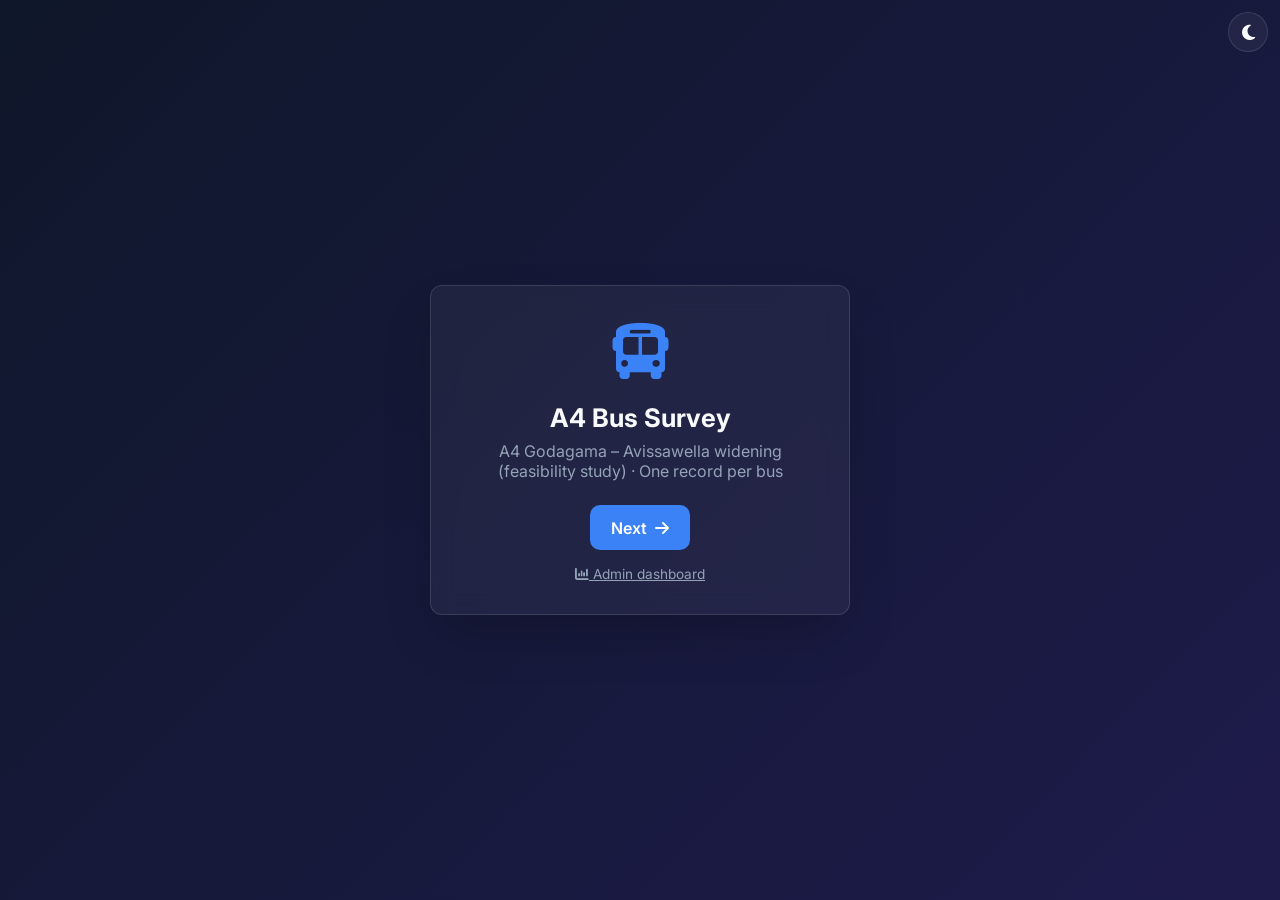
<file: index.html>
<!DOCTYPE html>
<html lang="en">
<head>
    <meta charset="UTF-8">
    <meta name="viewport" content="width=device-width, initial-scale=1.0, viewport-fit=cover">
    <title>A4 Bus Survey</title>
    <link href="https://fonts.googleapis.com/css2?family=Inter:wght@400;500;600;700;800&display=swap" rel="stylesheet">
    <link rel="stylesheet" href="https://cdnjs.cloudflare.com/ajax/libs/font-awesome/6.4.0/css/all.min.css">
    <link rel="stylesheet" href="style.css">
    <link rel="manifest" href="manifest.json">
    <link rel="icon" type="image/png" sizes="32x32" href="icons/favicon-32.png">
    <link rel="apple-touch-icon" href="icons/apple-touch-icon.png">
    <meta name="theme-color" content="#0f172a">
    <meta name="apple-mobile-web-app-capable" content="yes">
</head>
<body>

    <button id="theme-toggle" class="theme-btn" title="Toggle theme" aria-label="Toggle theme">
        <i class="fa-solid fa-moon"></i>
    </button>

    <div id="app-container">

        <!-- Screen 1: Welcome -->
        <section id="screen-welcome" class="screen active">
            <div class="card">
                <div class="icon-container"><i class="fa-solid fa-bus"></i></div>
                <h1 class="title">A4 Bus Survey</h1>
                <p class="subtitle">One record per bus</p>
                <button id="btn-next" class="btn-primary pulse-anim">Next <i class="fa-solid fa-arrow-right"></i></button>
                <a href="admin.html" class="btn-link admin-link"><i class="fa-solid fa-chart-column"></i> Admin dashboard</a>
            </div>
        </section>

        <!-- Screen 2: Shift setup -->
        <section id="screen-setup" class="screen">
            <div class="card">
                <h2 class="title">Shift Setup</h2>
                <div class="form-group">
                    <label for="surveyor-name"><i class="fa-solid fa-user"></i> Recorder (enumerator)</label>
                    <input type="text" id="surveyor-name" placeholder="Enter your name" autocomplete="off">
                </div>
                <div class="form-group">
                    <label><i class="fa-solid fa-location-dot"></i> Survey station</label>
                    <div id="station-list" class="chips station-list" role="radiogroup" aria-label="Survey station"></div>
                    <p id="station-gps" class="setup-note station-gps"><i class="fa-solid fa-location-crosshairs"></i> Finding your position to show the nearest station…</p>
                </div>
                <button id="btn-start" class="btn-primary w-full btn-disabled" disabled>Start Shift <i class="fa-solid fa-play"></i></button>
                <button id="btn-export-setup" class="btn-link" type="button"><i class="fa-solid fa-download"></i> Export Local Backup</button>
            </div>
        </section>

        <!-- Screen 3: Bus records -->
        <section id="screen-survey" class="screen survey-screen">
            <header class="topbar">
                <div class="session-info">
                    <span class="chip chip-strong"><i class="fa-solid fa-user"></i> <b id="info-name">-</b></span>
                    <span class="chip" title="Survey station"><i class="fa-solid fa-location-dot"></i> <b id="info-station">-</b></span>
                    <span id="gps-chip" class="chip gps-chip wait" title="Saved with each record"><i class="fa-solid fa-location-crosshairs"></i> <span class="gps-text">GPS searching…</span></span>
                </div>
                <div class="header-actions">
                    <span id="sync-status" class="sync-status"><span class="dot"></span><span class="sync-text">Online</span></span>
                    <span class="chip" title="Buses recorded in this shift"><i class="fa-solid fa-bus"></i> <b id="count-session">0</b></span>
                    <button id="btn-undo" class="icon-btn" title="Delete the last saved bus"><i class="fa-solid fa-rotate-left"></i><span class="hide-sm">Undo</span></button>
                    <button id="btn-export" class="icon-btn" title="Export local backup"><i class="fa-solid fa-download"></i></button>
                    <button id="btn-end" class="icon-btn danger" title="End shift"><i class="fa-solid fa-flag-checkered"></i><span class="hide-sm">End</span></button>
                </div>
            </header>

            <main class="form-scroll" id="form-scroll">
                <div class="interview-form">
                    <form id="bus-form" class="interview-form" novalidate autocomplete="off"></form>
                </div>
            </main>

            <footer class="save-bar">
                <span id="progress" class="progress">0 answered</span>
                <button id="btn-clear" class="btn-secondary" type="button"><i class="fa-solid fa-eraser"></i> Clear</button>
                <button id="btn-save" class="btn-primary" type="button"><i class="fa-solid fa-floppy-disk"></i> Save bus</button>
            </footer>
        </section>
    </div>

    <!-- Modal (confirm / summary / add route) -->
    <div id="modal" class="modal hidden" role="dialog" aria-modal="true" aria-labelledby="modal-title">
        <div class="modal-card">
            <h3 id="modal-title"></h3>
            <div id="modal-body"></div>
            <div class="modal-actions">
                <button id="modal-cancel" class="btn-secondary">Cancel</button>
                <button id="modal-ok" class="btn-primary">OK</button>
            </div>
        </div>
    </div>

    <div id="toast-container" aria-live="polite"></div>

    <script>
        if ('serviceWorker' in navigator) {
            window.addEventListener('load', () => {
                navigator.serviceWorker.register('./sw.js').catch(err => console.log('SW registration failed:', err));
            });
        }
    </script>
    <script src="config.js"></script>
    <script src="app.js"></script>
</body>
</html>
</file>
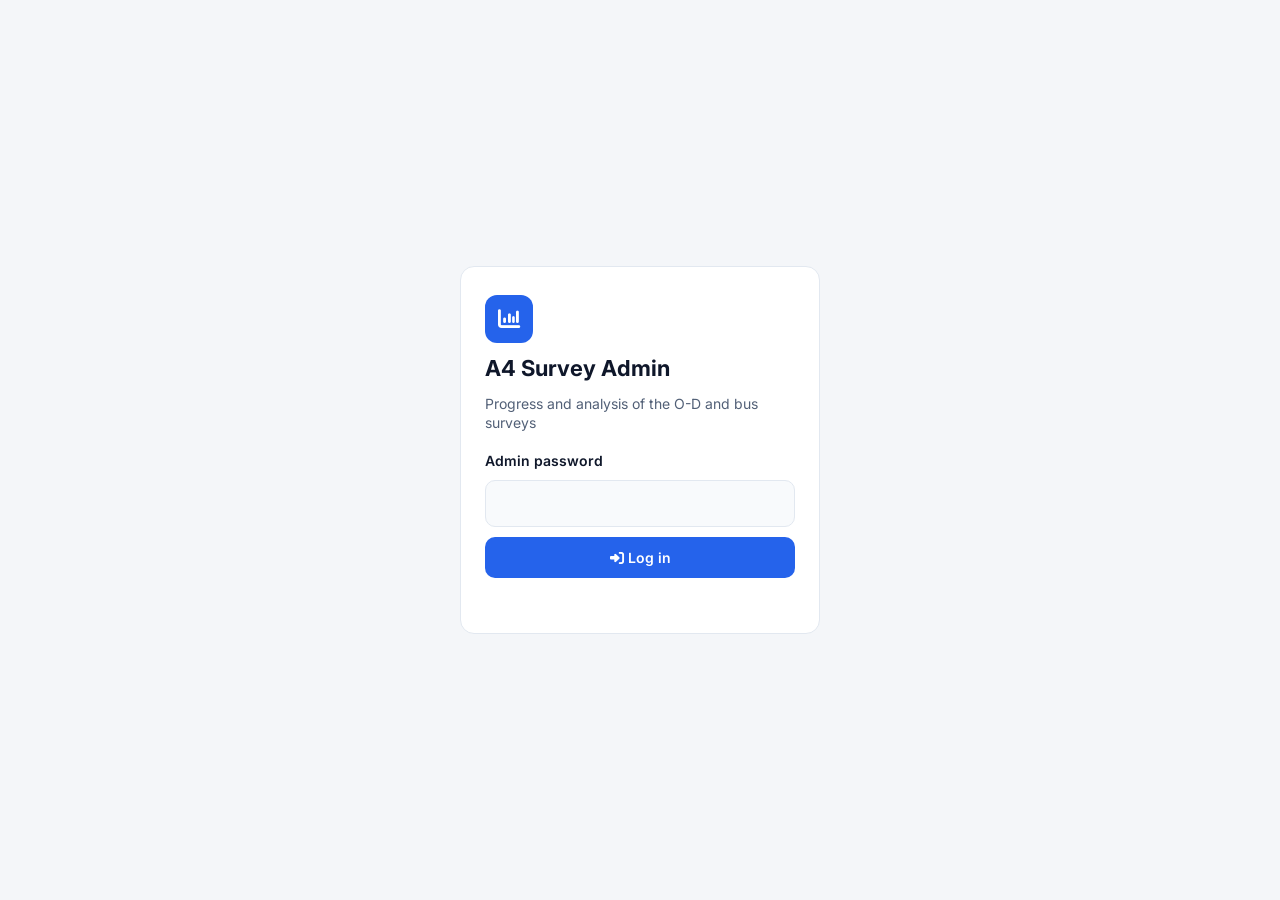
<file: admin.html>
<!DOCTYPE html>
<html lang="en">
<head>
    <meta charset="UTF-8">
    <meta name="viewport" content="width=device-width, initial-scale=1.0">
    <title>A4 Survey Admin</title>
    <meta name="robots" content="noindex">
    <link href="https://fonts.googleapis.com/css2?family=Inter:wght@400;500;600;700&display=swap" rel="stylesheet">
    <link rel="stylesheet" href="https://cdnjs.cloudflare.com/ajax/libs/font-awesome/6.4.0/css/all.min.css">
    <link rel="stylesheet" href="admin.css">
    <link rel="icon" type="image/png" sizes="32x32" href="icons/favicon-32.png">
</head>
<body>
    <!-- Login -->
    <main id="login" class="login">
        <form id="login-form" class="login-card" autocomplete="off">
            <div class="login-icon"><i class="fa-solid fa-chart-column"></i></div>
            <h1>A4 Survey Admin</h1>
            <p class="muted">Progress and analysis of the O-D and bus surveys</p>
            <label for="pw">Admin password</label>
            <input id="pw" type="password" autocomplete="current-password" required>
            <button type="submit" id="login-btn" class="btn"><i class="fa-solid fa-right-to-bracket"></i> Log in</button>
            <p id="login-msg" class="msg" role="alert"></p>
        </form>
    </main>

    <!-- Dashboard -->
    <div id="dash" class="hidden">
        <header class="top">
            <div class="brand"><i class="fa-solid fa-chart-column"></i> A4 Survey Admin</div>
            <nav class="tabs" role="tablist" id="tabs"></nav>
            <div class="top-actions">
                <span id="updated" class="muted small"></span>
                <button id="refresh" class="btn-ghost" title="Refresh now"><i class="fa-solid fa-rotate"></i><span class="hide-sm"> Refresh</span></button>
                <button id="logout" class="btn-ghost" title="Log out"><i class="fa-solid fa-right-from-bracket"></i></button>
            </div>
        </header>
        <div class="filters">
            <label>Station <select id="f-station"></select></label>
            <label>Date <select id="f-date"></select></label>
        </div>
        <main id="view" class="view"></main>
    </div>

    <script src="admin.js"></script>
</body>
</html>
</file>
<file: style.css>
:root {
    --bg-gradient: linear-gradient(135deg, #0f172a 0%, #1e1b4b 100%);
    --glass-bg: rgba(255, 255, 255, 0.05);
    --glass-bg-strong: rgba(255, 255, 255, 0.09);
    --glass-border: rgba(255, 255, 255, 0.12);
    --sheet-bg: #1e293b;
    --text-primary: #f8fafc;
    --text-secondary: #94a3b8;

    --accent: #3b82f6;
    --accent-hover: #2563eb;
    --accent-soft: rgba(59, 130, 246, 0.22);
    --ok: #10b981;
    --danger: #ef4444;
    --warn: #f59e0b;

    --card-radius: 12px;
    --btn-radius: 10px;
    --wheel-item: 44px;
}

body.light-theme {
    --bg-gradient: linear-gradient(135deg, #f1f5f9 0%, #cbd5e1 100%);
    --glass-bg: rgba(255, 255, 255, 0.7);
    --glass-bg-strong: rgba(255, 255, 255, 0.95);
    --glass-border: rgba(15, 23, 42, 0.12);
    --sheet-bg: #ffffff;
    --text-primary: #0f172a;
    --text-secondary: #475569;
    --accent-soft: rgba(59, 130, 246, 0.16);
    --ok: #059669;
    --danger: #dc2626;
}

* { margin: 0; padding: 0; box-sizing: border-box; -webkit-tap-highlight-color: transparent; }
html, body { height: 100%; }
body {
    font-family: 'Inter', system-ui, sans-serif;
    background: #0f172a;
    background: var(--bg-gradient);
    color: var(--text-primary);
    overflow: hidden;
}
button { font-family: inherit; cursor: pointer; }
.hidden { display: none !important; }
.w-full { width: 100%; }

#app-container { width: 100%; height: 100vh; position: relative; }
@supports (height: 100dvh) { #app-container { height: 100dvh; } }

/* ---------- Screens ---------- */
.screen {
    position: absolute;
    inset: 0;
    display: flex;
    flex-direction: column;
    justify-content: center;
    align-items: center;
    padding: 16px;
    opacity: 0;
    pointer-events: none;
    transition: opacity 0.3s ease-in-out;
    overflow-y: auto;
}
.screen.active { opacity: 1; pointer-events: all; z-index: 10; }

.theme-btn {
    position: fixed;
    top: 12px;
    right: 12px;
    width: 40px;
    height: 40px;
    border-radius: 50%;
    background: var(--glass-bg);
    border: 1px solid var(--glass-border);
    color: var(--text-primary);
    font-size: 1.1rem;
    z-index: 100;
    backdrop-filter: blur(10px);
}
body.on-survey .theme-btn { display: none; }

/* ---------- Cards / setup ---------- */
.card {
    background: var(--glass-bg);
    backdrop-filter: blur(12px);
    border: 1px solid var(--glass-border);
    border-radius: var(--card-radius);
    padding: 2rem;
    text-align: center;
    width: 420px;
    max-width: 100%;
    box-shadow: 0 25px 50px -12px rgba(0, 0, 0, 0.25);
    margin: auto;
}
.icon-container { font-size: 3.5rem; color: var(--accent); margin-bottom: 1rem; }
.title { font-size: 1.6rem; font-weight: 700; margin-bottom: 0.5rem; }
.subtitle { color: var(--text-secondary); margin-bottom: 1.5rem; }
#screen-setup .title { margin-bottom: 1.25rem; }

.form-group { margin-bottom: 1.1rem; text-align: left; }
.form-group label { display: block; font-weight: 600; font-size: 0.9rem; margin-bottom: 0.4rem; }
.form-group label i { color: var(--accent); margin-right: 0.35rem; width: 1em; }

input[type="text"], textarea {
    width: 100%;
    padding: 0.75rem 0.9rem;
    border-radius: var(--btn-radius);
    border: 1px solid var(--glass-border);
    background: var(--glass-bg-strong);
    color: var(--text-primary);
    font-size: 1rem;
    font-family: inherit;
    outline: none;
}
textarea { resize: vertical; min-height: 64px; }
input[type="text"]:focus, textarea:focus { border-color: var(--accent); box-shadow: 0 0 0 3px rgba(59, 130, 246, 0.25); }
input::placeholder, textarea::placeholder { color: var(--text-secondary); }

.input-with-button { display: flex; gap: 0.5rem; }
.btn-icon {
    flex: 0 0 48px;
    border-radius: var(--btn-radius);
    border: 1px solid var(--glass-border);
    background: var(--glass-bg-strong);
    color: var(--accent);
    font-size: 1.1rem;
}
.status-text { font-size: 0.8rem; margin-top: 0.35rem; color: var(--text-secondary); }
.status-text.ok { color: var(--ok); }
.status-text.err { color: var(--danger); }

.btn-primary, .btn-secondary {
    border: none;
    border-radius: var(--btn-radius);
    padding: 0.8rem 1.3rem;
    font-size: 1rem;
    font-weight: 600;
    display: inline-flex;
    align-items: center;
    justify-content: center;
    gap: 0.5rem;
}
.btn-primary { background: var(--accent); color: #fff; }
.btn-primary:active { background: var(--accent-hover); transform: scale(0.98); }
.btn-secondary { background: var(--glass-bg-strong); color: var(--text-primary); border: 1px solid var(--glass-border); }
.btn-primary.danger { background: var(--danger); }
.btn-disabled, .btn-primary:disabled { opacity: 0.45; pointer-events: none; }
.btn-link {
    display: block;
    margin: 1rem auto 0;
    background: none;
    border: none;
    color: var(--text-secondary);
    font-size: 0.85rem;
    text-decoration: underline;
}
.pulse-anim { animation: pulse 2s infinite; }
@keyframes pulse {
    0% { box-shadow: 0 0 0 0 rgba(59, 130, 246, 0.6); }
    70% { box-shadow: 0 0 0 12px rgba(59, 130, 246, 0); }
    100% { box-shadow: 0 0 0 0 rgba(59, 130, 246, 0); }
}

/* ---------- Interview screen ---------- */
.survey-screen {
    justify-content: flex-start;
    align-items: stretch;
    padding: 0;
    overflow: hidden;
}

.topbar {
    display: flex;
    justify-content: space-between;
    align-items: center;
    gap: 8px;
    flex-wrap: wrap;
    padding: 8px 12px;
    padding-top: max(8px, env(safe-area-inset-top));
    border-bottom: 1px solid var(--glass-border);
    background: var(--glass-bg);
    backdrop-filter: blur(10px);
}
.session-info, .header-actions { display: flex; align-items: center; gap: 6px; flex-wrap: wrap; }

.chip {
    display: inline-flex;
    align-items: center;
    gap: 6px;
    padding: 6px 10px;
    border-radius: 999px;
    background: var(--glass-bg);
    border: 1px solid var(--glass-border);
    font-size: 0.85rem;
    white-space: nowrap;
    max-width: 40vw;
    overflow: hidden;
    text-overflow: ellipsis;
}
.chip-strong { background: rgba(59, 130, 246, 0.18); border-color: rgba(59, 130, 246, 0.5); }
.chip i { color: var(--text-secondary); }

.icon-btn {
    display: inline-flex;
    align-items: center;
    gap: 6px;
    min-height: 34px;
    padding: 6px 12px;
    border-radius: 999px;
    border: 1px solid var(--glass-border);
    background: var(--glass-bg-strong);
    color: var(--text-primary);
    font-size: 0.85rem;
    font-weight: 600;
}
.icon-btn.danger { color: #fff; background: var(--danger); border-color: transparent; }

.sync-status { display: inline-flex; align-items: center; gap: 6px; font-size: 0.8rem; color: var(--text-secondary); white-space: nowrap; }
.sync-status .dot { width: 9px; height: 9px; border-radius: 50%; background: var(--ok); }
.sync-status.pending .dot { background: var(--warn); }
.sync-status.syncing .dot { background: var(--accent); animation: blink 1s infinite; }
.sync-status.offline .dot, .sync-status.error .dot { background: var(--danger); }
.sync-status.unconfigured .dot { background: var(--text-secondary); }
@keyframes blink { 50% { opacity: 0.3; } }

.form-scroll { flex: 1; overflow-y: auto; -webkit-overflow-scrolling: touch; padding: 12px 12px 24px; }
.interview-form { max-width: 760px; margin: 0 auto; display: flex; flex-direction: column; gap: 10px; }

.q {
    padding: 12px 14px 14px;
    border-radius: var(--card-radius);
    background: var(--glass-bg);
    border: 1px solid var(--glass-border);
    scroll-margin-top: 12px;
}
.q.answered { border-color: rgba(16, 185, 129, 0.45); }
.q-label { display: flex; align-items: baseline; gap: 8px; font-weight: 700; font-size: 1rem; margin-bottom: 10px; }
.q-num {
    flex: none;
    display: inline-grid;
    place-items: center;
    min-width: 24px;
    height: 24px;
    padding: 0 6px;
    border-radius: 999px;
    background: var(--accent);
    color: #fff;
    font-size: 0.75rem;
}
.q.answered .q-num { background: var(--ok); }
.q-hint { font-weight: 500; font-size: 0.8rem; color: var(--text-secondary); }

/* Time fields */
.time-row { display: flex; gap: 8px; align-items: stretch; flex-wrap: wrap; }
.time-btn {
    flex: 1 1 160px;
    display: flex;
    align-items: center;
    gap: 12px;
    padding: 10px 14px;
    border-radius: var(--btn-radius);
    border: 1px solid var(--glass-border);
    background: var(--glass-bg-strong);
    color: var(--text-primary);
    font-size: 1.6rem;
    font-weight: 700;
    font-variant-numeric: tabular-nums;
    text-align: left;
}
.time-btn i { font-size: 1.1rem; color: var(--accent); }
.time-btn.empty .time-val { color: var(--text-secondary); }
.mini-btn {
    padding: 0 16px;
    border-radius: var(--btn-radius);
    border: 1px solid var(--glass-border);
    background: var(--glass-bg-strong);
    color: var(--text-primary);
    font-weight: 600;
}
.segmented { display: inline-flex; border: 1px solid var(--glass-border); border-radius: var(--btn-radius); overflow: hidden; }
.segmented button { padding: 8px 14px; border: none; background: var(--glass-bg-strong); color: var(--text-secondary); font-weight: 600; font-size: 0.85rem; }
.segmented button.selected { background: var(--accent); color: #fff; }
.stay-info { margin-top: 8px; font-size: 0.85rem; color: var(--text-secondary); }
.stay-info.warn { color: var(--warn); }

/* Choice chips */
.chips { display: flex; flex-wrap: wrap; gap: 8px; }
.chips.grid { display: grid; grid-template-columns: repeat(auto-fill, minmax(170px, 1fr)); }
.chip-opt {
    display: inline-flex;
    align-items: center;
    gap: 8px;
    min-height: 44px;
    padding: 8px 14px;
    border-radius: var(--btn-radius);
    border: 2px solid var(--glass-border);
    background: var(--glass-bg-strong);
    color: var(--text-primary);
    font-size: 0.95rem;
    font-weight: 600;
    text-align: left;
    line-height: 1.2;
}
.chip-opt i { color: var(--text-secondary); width: 1.1em; text-align: center; }
.chip-opt.selected { border-color: var(--accent); background: var(--accent-soft); }
.chip-opt.selected i { color: var(--accent); }
.chips.yesno .chip-opt { min-width: 96px; justify-content: center; font-size: 1rem; }
.chips.multi .chip-opt::before {
    content: '';
    flex: none;
    width: 16px;
    height: 16px;
    border-radius: 4px;
    border: 2px solid var(--text-secondary);
}
.chips.multi .chip-opt.selected::before { background: var(--accent); border-color: var(--accent); box-shadow: inset 0 0 0 2px var(--sheet-bg); }
.other-input, .notes-input { margin-top: 10px; }

/* Place autocomplete */
.place { position: relative; }
.place .place-icon { position: absolute; left: 12px; top: 50%; transform: translateY(-50%); color: var(--accent); pointer-events: none; }
.place input { padding-left: 2.3rem; padding-right: 2.3rem; }
.place .place-clear {
    position: absolute;
    right: 6px;
    top: 50%;
    transform: translateY(-50%);
    width: 32px;
    height: 32px;
    border: none;
    border-radius: 50%;
    background: transparent;
    color: var(--text-secondary);
}
.place-status { margin-top: 6px; font-size: 0.8rem; color: var(--text-secondary); min-height: 1em; }
.place-status.ok { color: var(--ok); }
.suggest {
    list-style: none;
    position: absolute;
    left: 0;
    right: 0;
    top: calc(100% + 4px);
    z-index: 50;
    max-height: 280px;
    overflow-y: auto;
    border-radius: var(--btn-radius);
    border: 1px solid var(--glass-border);
    background: var(--sheet-bg);
    box-shadow: 0 16px 32px rgba(0, 0, 0, 0.35);
}
.suggest li { padding: 10px 12px; border-bottom: 1px solid var(--glass-border); cursor: pointer; }
.suggest li:last-child { border-bottom: none; }
.suggest li.active, .suggest li:hover { background: var(--accent-soft); }
.suggest .s-main { font-weight: 600; font-size: 0.95rem; }
.suggest .s-sub { font-size: 0.78rem; color: var(--text-secondary); margin-top: 2px; }
.suggest .s-tag { font-size: 0.65rem; font-weight: 700; color: var(--accent); margin-left: 6px; text-transform: uppercase; }
.suggest .s-info { cursor: default; color: var(--text-secondary); font-size: 0.85rem; }
.suggest .s-attrib { cursor: default; font-size: 0.7rem; color: var(--text-secondary); text-align: right; padding: 4px 10px; }

/* Save bar */
.save-bar {
    display: flex;
    align-items: center;
    gap: 8px;
    padding: 10px 12px;
    padding-bottom: max(10px, env(safe-area-inset-bottom));
    border-top: 1px solid var(--glass-border);
    background: var(--glass-bg);
    backdrop-filter: blur(10px);
}
.save-bar .progress { flex: 1; font-size: 0.85rem; color: var(--text-secondary); }
.save-bar .btn-primary { background: var(--ok); }

/* Netlify adds a "Powered by Netlify" badge fixed to the bottom-right
   corner. Keep the Save button clear of it: leave that corner empty on
   wide screens, and lift the bar above the badge on phones. */
body.has-host-badge .save-bar { padding-right: 240px; }
@media (max-width: 699px) {
    body.has-host-badge .save-bar { padding-right: 12px; padding-bottom: calc(max(10px, env(safe-area-inset-bottom)) + 62px); }
    body.has-host-badge #toast-container { bottom: 140px; }
}

/* ---------- Time wheel sheet ---------- */
.sheet {
    position: fixed;
    inset: 0;
    z-index: 400;
    display: flex;
    align-items: flex-end;
    justify-content: center;
    background: rgba(2, 6, 23, 0.55);
}
.sheet-card {
    width: 420px;
    max-width: 100%;
    padding: 16px 16px max(16px, env(safe-area-inset-bottom));
    border-radius: 16px 16px 0 0;
    background: var(--sheet-bg);
    border: 1px solid var(--glass-border);
    animation: sheetUp 0.2s ease-out;
}
@media (min-height: 700px) and (min-width: 600px) { .sheet { align-items: center; } .sheet-card { border-radius: 16px; } }
@keyframes sheetUp { from { transform: translateY(30px); opacity: 0; } to { transform: none; opacity: 1; } }
.sheet-card h3 { text-align: center; margin-bottom: 12px; }

.wheels { position: relative; display: flex; justify-content: center; align-items: flex-start; gap: 8px; }
.wheel-wrap { display: flex; flex-direction: column; align-items: center; gap: 4px; }
.wheel {
    width: 96px;
    height: calc(var(--wheel-item) * 5);
    overflow-y: scroll;
    scroll-snap-type: y mandatory;
    scrollbar-width: none;
    position: relative;
    z-index: 2;
    outline: none;
    -webkit-mask-image: linear-gradient(to bottom, transparent 0%, #000 30%, #000 70%, transparent 100%);
    mask-image: linear-gradient(to bottom, transparent 0%, #000 30%, #000 70%, transparent 100%);
}
.wheel::-webkit-scrollbar { display: none; }
.wheel .spacer { height: calc(var(--wheel-item) * 2); }
.wheel .item {
    height: var(--wheel-item);
    display: grid;
    place-items: center;
    scroll-snap-align: center;
    font-size: 1.3rem;
    font-variant-numeric: tabular-nums;
    color: var(--text-secondary);
    cursor: pointer;
    user-select: none;
}
.wheel .item.near { font-size: 1.5rem; }
.wheel .item.sel { font-size: 2rem; font-weight: 800; color: var(--text-primary); }
.wheel-colon { height: calc(var(--wheel-item) * 5); display: grid; place-items: center; font-size: 2rem; font-weight: 800; z-index: 2; }
.wheel-cap { font-size: 0.75rem; color: var(--text-secondary); }
.wheel-band {
    position: absolute;
    left: 50%;
    top: calc(var(--wheel-item) * 2);
    width: 240px;
    height: var(--wheel-item);
    transform: translateX(-50%);
    border-radius: 10px;
    background: var(--accent-soft);
    border: 1px solid rgba(59, 130, 246, 0.5);
    z-index: 1;
}
.sheet-actions { display: grid; grid-template-columns: 1fr 1fr 1.4fr; gap: 8px; margin-top: 14px; }

/* ---------- Modal / toast ---------- */
.modal {
    position: fixed;
    inset: 0;
    z-index: 500;
    display: flex;
    align-items: center;
    justify-content: center;
    padding: 16px;
    background: rgba(2, 6, 23, 0.6);
}
.modal-card {
    width: 440px;
    max-width: 100%;
    max-height: 100%;
    overflow-y: auto;
    padding: 1.4rem;
    border-radius: var(--card-radius);
    background: var(--sheet-bg);
    border: 1px solid var(--glass-border);
}
.modal-card h3 { margin-bottom: 0.6rem; }
#modal-body { color: var(--text-secondary); font-size: 0.95rem; line-height: 1.5; }
#modal-body table { width: 100%; border-collapse: collapse; margin-top: 0.5rem; color: var(--text-primary); }
#modal-body td { padding: 4px 0; border-bottom: 1px solid var(--glass-border); }
#modal-body td:last-child { text-align: right; font-weight: 700; }
.modal-actions { display: flex; justify-content: flex-end; gap: 8px; margin-top: 1.2rem; }

#toast-container {
    position: fixed;
    bottom: 76px;
    left: 50%;
    transform: translateX(-50%);
    z-index: 600;
    pointer-events: none;
    width: max-content;
    max-width: calc(100% - 32px);
}
.toast {
    padding: 8px 14px;
    border-radius: 999px;
    background: #0f172a;
    color: #fff;
    border: 1px solid var(--ok);
    font-size: 0.85rem;
    box-shadow: 0 8px 20px rgba(0, 0, 0, 0.3);
}
.toast.error { background: #b91c1c; border-color: #b91c1c; }
.toast.info { border-color: var(--accent); }

/* KMTT: GPS chip, setup note, interview-info strip, empty optionsFrom note */
.gps-chip.good { border-color: rgba(16, 185, 129, 0.6); }
.gps-chip.good i { color: var(--ok); }
.gps-chip.fair i { color: #f59e0b; }
.gps-chip.wait i { color: var(--text-secondary); animation: blink 1.4s infinite; }
.gps-chip.bad { border-color: rgba(220, 38, 38, 0.6); }
.gps-chip.bad i { color: #dc2626; }
.setup-note { font-size: 0.85rem; color: var(--text-secondary); margin: 4px 0 16px; line-height: 1.45; }
.setup-note i { color: var(--accent); margin-right: 4px; }
.auto-wide { grid-column: 1 / -1; }
#auto-location { font-size: 1rem; }
.chips-empty { font-size: 0.85rem; color: var(--text-secondary); margin: 4px 0 0; }
.form-section { margin: 14px 2px 2px; font-size: 0.8rem; font-weight: 800; letter-spacing: 0.06em; text-transform: uppercase; color: var(--accent); }
.form-section:first-child { margin-top: 2px; }

.storage-warning {
    position: fixed;
    top: 0;
    left: 0;
    right: 0;
    z-index: 700;
    background: #b91c1c;
    color: #fff;
    padding: 10px 16px;
    font-weight: 700;
    text-align: center;
}
.storage-warning button { margin-left: 12px; background: #fff; color: #b91c1c; border: none; border-radius: 4px; padding: 4px 10px; font-weight: 700; }

@media (max-width: 600px) {
    .hide-sm { display: none; }
    .chips.grid { grid-template-columns: 1fr 1fr; }
    .save-bar .progress { font-size: 0.75rem; }
    .save-bar .btn-secondary { padding: 0.8rem; }
    .save-bar .btn-secondary .lbl { display: none; }
}

@media (prefers-reduced-motion: reduce) {
    *, *::before, *::after { animation: none !important; transition: none !important; scroll-behavior: auto !important; }
}

/* Setup: Paid / Non-paid parking toggle */
.group-label { display: block; font-weight: 600; font-size: 0.9rem; margin-bottom: 0.4rem; }
.group-label i { color: var(--accent); margin-right: 0.35rem; width: 1em; }
.segmented-lg { display: flex; width: 100%; }
.segmented-lg button { flex: 1; padding: 12px 8px; font-size: 0.95rem; display: inline-flex; align-items: center; justify-content: center; gap: 8px; }

/* Option icons can be inline SVG (three-wheeler) */
.chip-opt .svg-icon { flex: none; width: 1.45em; height: 1.15em; color: var(--text-secondary); }
.chip-opt.selected .svg-icon { color: var(--accent); }

/* The Netlify badge (about 200x64 px, bottom-right, above everything) also
   covered the time wheel's Done button and pop-up buttons on phones. Lift
   those clear of it too. */
@media (max-width: 640px) {
    body.has-host-badge .sheet-card { padding-bottom: calc(max(16px, env(safe-area-inset-bottom)) + 72px); }
    body.has-host-badge .modal { padding-bottom: 88px; }
}

/* "Use as typed" - first row of the place suggestions */
.suggest li.s-typed { background: var(--accent-soft); }
.suggest li.s-typed .s-main i { color: var(--accent); margin-right: 4px; }
.suggest li.s-typed .s-sub { color: var(--accent); font-weight: 600; }

/* ===================== Pedestrian O-D additions ===================== */
.opt { font-weight: 500; color: var(--text-secondary); font-size: 0.8rem; }
.auto-info { padding: 10px 14px; }
.auto-grid { display: grid; grid-template-columns: repeat(2, minmax(0, 1fr)); gap: 8px; }
.auto-grid > div { display: flex; flex-direction: column; gap: 2px; }
.auto-label { font-size: 0.72rem; font-weight: 700; text-transform: uppercase; letter-spacing: 0.04em; color: var(--text-secondary); }
.auto-grid b { font-size: 1.25rem; font-variant-numeric: tabular-nums; }
.auto-note { margin-top: 6px; font-size: 0.78rem; color: var(--text-secondary); }
.auto-note i { color: var(--accent); margin-right: 4px; }
#screen-setup .btn-secondary.w-full { justify-content: center; }
.auto-grid b { white-space: nowrap; }
@media (max-width: 600px) {
    .auto-grid { grid-template-columns: auto 1fr; column-gap: 24px; }
    .auto-grid b { font-size: 1.05rem; }
}

/* Route map */
.route-map { height: 320px; border-radius: 10px; overflow: hidden; border: 1px solid var(--glass-border); background: #e5e7eb; z-index: 0; }
.route-tools { display: flex; gap: 8px; margin-top: 8px; flex-wrap: wrap; }
.route-tools .mini-btn { min-height: 40px; padding: 0 12px; display: inline-flex; align-items: center; gap: 6px; }
.route-tools .mini-btn:disabled { opacity: 0.4; }
.route-info { margin-top: 8px; font-size: 0.85rem; color: var(--text-secondary); }
.route-info.ok { color: var(--ok); }
.route-info.warn { color: var(--warn); }
.route-map .leaflet-control-layers { border-radius: 8px; font: 600 13px 'Inter', sans-serif; color: #111827; }
.route-map .leaflet-control-layers-base label { display: flex; align-items: center; gap: 4px; padding: 3px 2px; }
.route-pt { display: grid; place-items: center; }
.route-pt span { display: grid; place-items: center; width: 26px; height: 26px; border-radius: 50%; background: #2563eb; color: #fff; font: 700 12px 'Inter', sans-serif; border: 2px solid #fff; box-shadow: 0 1px 4px rgba(0,0,0,0.4); }
.route-pt.start span { background: #059669; }
.route-pt.end span { background: #dc2626; }
.route-pt.planned span { background: #f97316; }
.route-tools .route-phase.planned { border-color: #f97316; color: #f97316; }
/* Full screen: the map box moves into .route-overlay on <body>, showing only
   the map, Minimize, the points line, Undo point and Save route. */
.route-box { position: relative; }
.route-min, .route-tools .route-save { display: none; }
.route-overlay { display: none; }
.route-overlay.open {
    position: fixed; top: 0; left: 0; right: 0; bottom: 0; height: 100%; height: 100dvh; z-index: 450;
    display: flex; flex-direction: column; background: var(--sheet-bg);
}
body.has-host-badge .route-overlay.open { padding-bottom: 76px; }
.route-overlay .route-box { flex: 1; display: flex; flex-direction: column; min-height: 0; }
.route-overlay .route-map { flex: 1; height: auto; min-height: 0; border: 0; border-radius: 0; }
.route-overlay .leaflet-control-zoom, .route-overlay .leaflet-control-layers { display: none; }
.route-overlay .route-tools { display: grid; grid-template-columns: 1fr 1.25fr 1.1fr; gap: 8px; margin: 0; padding: 10px 12px max(10px, env(safe-area-inset-bottom)); }
.route-overlay .route-tools .mini-btn { min-height: 52px; justify-content: center; font-size: 1rem; }
.route-overlay .route-tools > :nth-child(2), .route-overlay .route-tools > :nth-child(3) { display: none; }
.route-overlay .route-tools .route-save { display: inline-flex; background: var(--ok); border-color: var(--ok); color: #fff; order: 3; }
.route-overlay .route-tools .route-phase { order: 2; }
.route-overlay .route-tools .mini-btn { font-size: 0.9rem; padding: 0 8px; }
.route-overlay .route-min {
    display: grid; place-items: center; position: absolute; z-index: 1001;
    top: max(12px, env(safe-area-inset-top)); left: 12px; width: 48px; height: 48px;
    border-radius: 50%; border: 0; background: rgba(17, 24, 39, 0.85); color: #fff; font-size: 1.2rem;
    box-shadow: 0 2px 8px rgba(0, 0, 0, 0.4);
}
.route-overlay .route-info {
    position: absolute; z-index: 1001; margin: 0;
    top: max(12px, env(safe-area-inset-top)); left: 72px; right: 12px; min-height: 48px;
    display: flex; align-items: center; padding: 6px 14px; border-radius: 24px;
    background: rgba(17, 24, 39, 0.85); color: #fff; font-weight: 600; box-shadow: 0 2px 8px rgba(0, 0, 0, 0.4);
}
.route-overlay .route-info.ok { color: #6ee7b7; }
.route-overlay .route-info.warn { color: #fcd34d; }
.route-search { display: none; }
.route-overlay .route-search { display: block; position: absolute; z-index: 1002; top: max(12px, env(safe-area-inset-top)); left: 72px; right: 12px; }
.route-overlay .route-search input { height: 48px; border-radius: 24px; padding-right: 14px; background: var(--sheet-bg); box-shadow: 0 2px 8px rgba(0, 0, 0, 0.4); }
.route-overlay .route-search .suggest { max-height: 50vh; }
.route-overlay .route-info { top: calc(max(12px, env(safe-area-inset-top)) + 58px); left: 12px; right: auto; min-height: 34px; padding: 4px 14px; font-size: 0.85rem; border-radius: 17px; }
.route-search-pin { display: grid; place-items: end center; color: #dc2626; font-size: 30px; text-shadow: 0 1px 3px rgba(0, 0, 0, 0.6); }
.route-search-tip { font: 600 12px 'Inter', sans-serif; text-align: center; }
body.route-full-open .theme-btn, body.route-full-open .topbar, body.route-full-open .save-bar { visibility: hidden; }

/* Several places (landmarks) as chips */
.place-chips { display: flex; flex-wrap: wrap; gap: 6px; margin-top: 8px; }
.place-chip { display: inline-flex; align-items: center; gap: 4px; padding: 5px 4px 5px 10px; border-radius: 999px; background: var(--accent-soft); border: 1px solid rgba(59, 130, 246, 0.5); font-size: 0.85rem; font-weight: 600; }
.place-chip button { width: 26px; height: 26px; border: none; border-radius: 50%; background: transparent; color: var(--text-secondary); }

/* ---------- A4 roadside O-D survey additions ---------- */
.chip-btn { cursor: pointer; color: inherit; font: inherit; }
.chip-btn:hover { border-color: var(--accent); }
.chip-btn b { overflow: hidden; text-overflow: ellipsis; }
.setup-chips { margin-bottom: 8px; }
.setup-chips .chip-opt, .modal-chips .chip-opt { flex: 1 1 100%; justify-content: flex-start; }
.modal-chips { margin: 4px 0 6px; }
.place-status.warn { color: var(--warn); }
.amount { display: flex; align-items: center; gap: 8px; flex-wrap: wrap; }
.amount-unit { font-weight: 700; color: var(--text-secondary); }
.amount input { flex: 1 1 160px; min-width: 0; }
.amount .amount-nk { flex: 0 0 auto; }

/* ---------- A4 bus survey additions ---------- */
.station-list { display: grid; grid-template-columns: repeat(auto-fill, minmax(130px, 1fr)); }
.station-list .station-opt { justify-content: flex-start; text-align: left; }
.station-opt span { display: flex; flex-direction: column; gap: 2px; }
.station-opt small { font-size: 0.75rem; color: var(--text-secondary); font-weight: 500; }
.station-opt small em { color: var(--ok); font-style: normal; font-weight: 700; }
.station-gps { margin-top: 8px; }
.route-picked { display: flex; align-items: center; justify-content: space-between; gap: 10px; padding: 12px 14px; border-radius: 14px;
    border: 1px solid var(--accent); background: rgba(59, 130, 246, 0.14); font-weight: 700; font-size: 1.05rem; }
.route-picked .route-name i { color: var(--accent); margin-right: 6px; }
.route-quick { margin-bottom: 10px; }
.route-add { margin-top: 8px; }
.dir-chips .chip-opt { font-size: 1.1rem; min-height: 64px; }
.modal-note { font-size: 0.85rem; color: var(--text-secondary); margin: 0 0 8px; }
.modal-label { display: block; font-size: 0.85rem; font-weight: 600; margin-top: 10px; }
.modal-label + .other-input { margin-top: 4px; }
.route-all { margin: 4px 0 10px; border: 1px solid var(--glass-border); border-radius: 12px; }
.route-all summary { cursor: pointer; padding: 10px 12px; font-weight: 600; font-size: 0.9rem; }
.route-all summary i { color: var(--accent); margin-right: 6px; }
.route-all-n { color: var(--text-secondary); font-weight: 500; }
.route-all-list { max-height: 50vh; overflow-y: auto; border-top: 1px solid var(--glass-border); }
.route-row { display: flex; gap: 10px; width: 100%; padding: 11px 12px; border: none; border-bottom: 1px solid var(--glass-border);
    background: transparent; color: inherit; font: inherit; text-align: left; cursor: pointer; }
.route-row:hover, .route-row:focus { background: rgba(59, 130, 246, 0.12); }
.route-row b { min-width: 7.5em; color: var(--accent); }
.occ-grid { grid-template-columns: repeat(3, 1fr) !important; }
.occ-grid .chip-opt { justify-content: center; }
</file>
<file: admin.css>
:root {
    --bg: #f4f6f9;
    --surface: #ffffff;
    --surface-2: #f8fafc;
    --border: #e2e8f0;
    --text: #0f172a;
    --muted: #526077;
    --accent: #2563eb;
    --accent-ink: #ffffff;
    --track: #e7ecf3;
    --good: #047857;
    --warn: #b45309;
    --bad: #b91c1c;
}
@media (prefers-color-scheme: dark) {
    :root {
        --bg: #0b1220;
        --surface: #131c2e;
        --surface-2: #18233a;
        --border: #263352;
        --text: #e5e9f0;
        --muted: #9aa8bf;
        --accent: #60a5fa;
        --accent-ink: #0b1220;
        --track: #22304b;
        --good: #34d399;
        --warn: #fbbf24;
        --bad: #f87171;
    }
}

* { box-sizing: border-box; margin: 0; padding: 0; }
body { font-family: 'Inter', system-ui, sans-serif; background: var(--bg); color: var(--text); font-size: 14px; line-height: 1.4; }
.hidden { display: none !important; }
.muted { color: var(--muted); }
.small { font-size: 12px; }
button, select, input { font: inherit; color: inherit; }

/* Login */
.login { min-height: 100vh; display: grid; place-items: center; padding: 16px; }
.login-card { width: 100%; max-width: 360px; background: var(--surface); border: 1px solid var(--border); border-radius: 14px; padding: 28px 24px; display: flex; flex-direction: column; gap: 10px; }
.login-card h1 { font-size: 22px; }
.login-icon { width: 48px; height: 48px; border-radius: 12px; display: grid; place-items: center; background: var(--accent); color: var(--accent-ink); font-size: 22px; }
.login-card label { font-weight: 600; margin-top: 8px; }
.login-card input { padding: 11px 12px; border: 1px solid var(--border); border-radius: 10px; background: var(--surface-2); font-size: 16px; }
.btn { padding: 11px 14px; border: 0; border-radius: 10px; background: var(--accent); color: var(--accent-ink); font-weight: 600; cursor: pointer; }
.btn:disabled { opacity: 0.6; cursor: wait; }
.btn-ghost { padding: 7px 10px; border: 1px solid var(--border); border-radius: 8px; background: var(--surface); cursor: pointer; }
.btn-ghost:hover { border-color: var(--accent); }
.msg { min-height: 1.2em; color: var(--bad); font-weight: 500; }

/* Header + filters */
.top { position: sticky; top: 0; z-index: 5; display: flex; flex-wrap: wrap; align-items: center; gap: 10px 16px; padding: 10px 16px; background: var(--surface); border-bottom: 1px solid var(--border); }
.brand { font-weight: 700; display: flex; align-items: center; gap: 8px; }
.brand i { color: var(--accent); }
.tabs { display: flex; gap: 4px; flex: 1; }
.tab { padding: 7px 12px; border-radius: 8px; border: 1px solid transparent; background: none; cursor: pointer; font-weight: 600; color: var(--muted); }
.tab[aria-selected="true"] { background: var(--surface-2); border-color: var(--border); color: var(--text); }
.top-actions { display: flex; align-items: center; gap: 8px; }
.filters { display: flex; flex-wrap: wrap; gap: 10px 18px; padding: 12px 16px 0; max-width: 1200px; margin: 0 auto; }
.filters label { display: flex; align-items: center; gap: 8px; font-weight: 600; }
.filters select { padding: 7px 10px; border-radius: 8px; border: 1px solid var(--border); background: var(--surface); min-width: 140px; }

/* Layout */
.view { max-width: 1200px; margin: 0 auto; padding: 12px 16px 40px; display: grid; gap: 14px; grid-template-columns: repeat(auto-fit, minmax(min(100%, 360px), 1fr)); }
.card { background: var(--surface); border: 1px solid var(--border); border-radius: 12px; padding: 14px 16px; min-width: 0; }
.card.wide { grid-column: 1 / -1; }
.card h2 { font-size: 15px; margin-bottom: 10px; display: flex; align-items: center; gap: 8px; flex-wrap: wrap; }
.card h2 .spacer { flex: 1; }
.card-note { margin-top: 8px; }
.error-card { border-color: var(--bad); color: var(--bad); }

.kpis { grid-column: 1 / -1; display: grid; gap: 10px; grid-template-columns: repeat(auto-fit, minmax(150px, 1fr)); }
.kpi { background: var(--surface); border: 1px solid var(--border); border-radius: 12px; padding: 12px 14px; }
.kpi .k-label { color: var(--muted); font-size: 12px; font-weight: 600; text-transform: uppercase; letter-spacing: 0.03em; }
.kpi .k-value { font-size: 26px; font-weight: 700; margin-top: 2px; font-variant-numeric: tabular-nums; }
.kpi .k-sub { color: var(--muted); font-size: 12px; }
.kpi .k-of { font-size: 15px; color: var(--muted); font-weight: 600; }

/* Tables */
.table-wrap { overflow-x: auto; }
table { width: 100%; border-collapse: collapse; font-variant-numeric: tabular-nums; }
th, td { padding: 7px 8px; border-bottom: 1px solid var(--border); text-align: left; white-space: nowrap; }
th { font-size: 12px; color: var(--muted); font-weight: 600; }
td.num, th.num { text-align: right; }
td:first-child { white-space: normal; min-width: 100px; }
th.num { white-space: normal; }
tr.group td { background: var(--surface-2); font-weight: 700; }
tr.grand td { font-weight: 700; border-top: 2px solid var(--border); }
td input { width: 80px; padding: 5px 6px; border: 1px solid var(--accent); border-radius: 6px; background: var(--surface-2); text-align: right; }
.below { color: var(--warn); font-weight: 600; }
.met { color: var(--good); font-weight: 600; }

/* Bars: one hue, thin, rounded data end */
.prog { display: flex; align-items: center; gap: 8px; min-width: 140px; }
.track { flex: 1; height: 8px; background: var(--track); border-radius: 4px; overflow: hidden; }
.fill { height: 100%; background: var(--accent); border-radius: 0 4px 4px 0; }
.fill.done { background: var(--good); }
.prog .pct { width: 52px; text-align: right; font-weight: 600; }

.bars { display: grid; gap: 6px; }
.bar-row { display: grid; grid-template-columns: minmax(90px, 40%) 1fr auto; align-items: center; gap: 8px; }
.bar-row .b-label { overflow: hidden; text-overflow: ellipsis; white-space: nowrap; }
.bar-row .b-val { font-variant-numeric: tabular-nums; color: var(--muted); min-width: 70px; text-align: right; }
.bar-row .b-val b { color: var(--text); }
.bar-row:hover .fill { filter: brightness(1.1); }
.empty { color: var(--muted); padding: 6px 0; }

details.map summary { cursor: pointer; color: var(--muted); }
details.map ul { margin: 6px 0 0 18px; color: var(--muted); }

@media (max-width: 560px) {
    .hide-sm { display: none; }
    .tabs { order: 3; flex-basis: 100%; }
    .kpi .k-value { font-size: 22px; }
    th, td { padding: 7px 5px; }
    .card { padding: 12px; }
}
</file>
